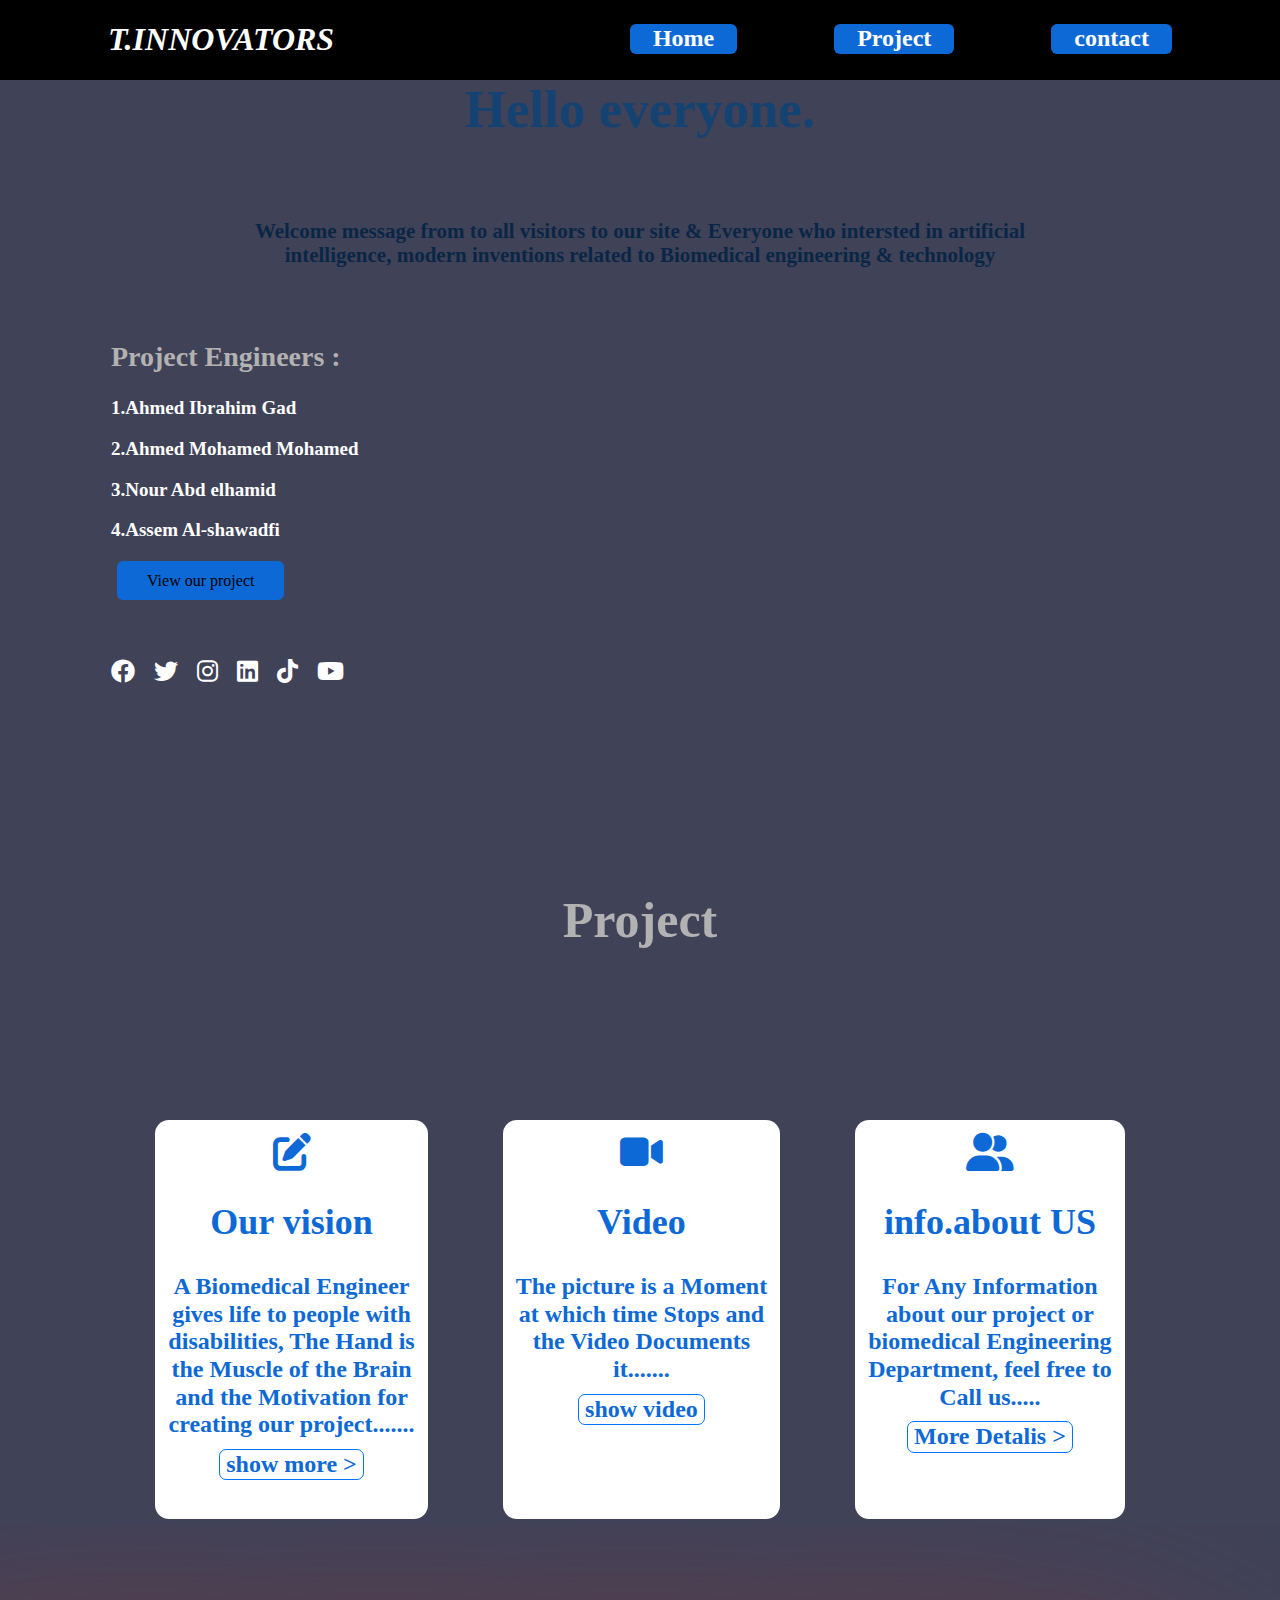
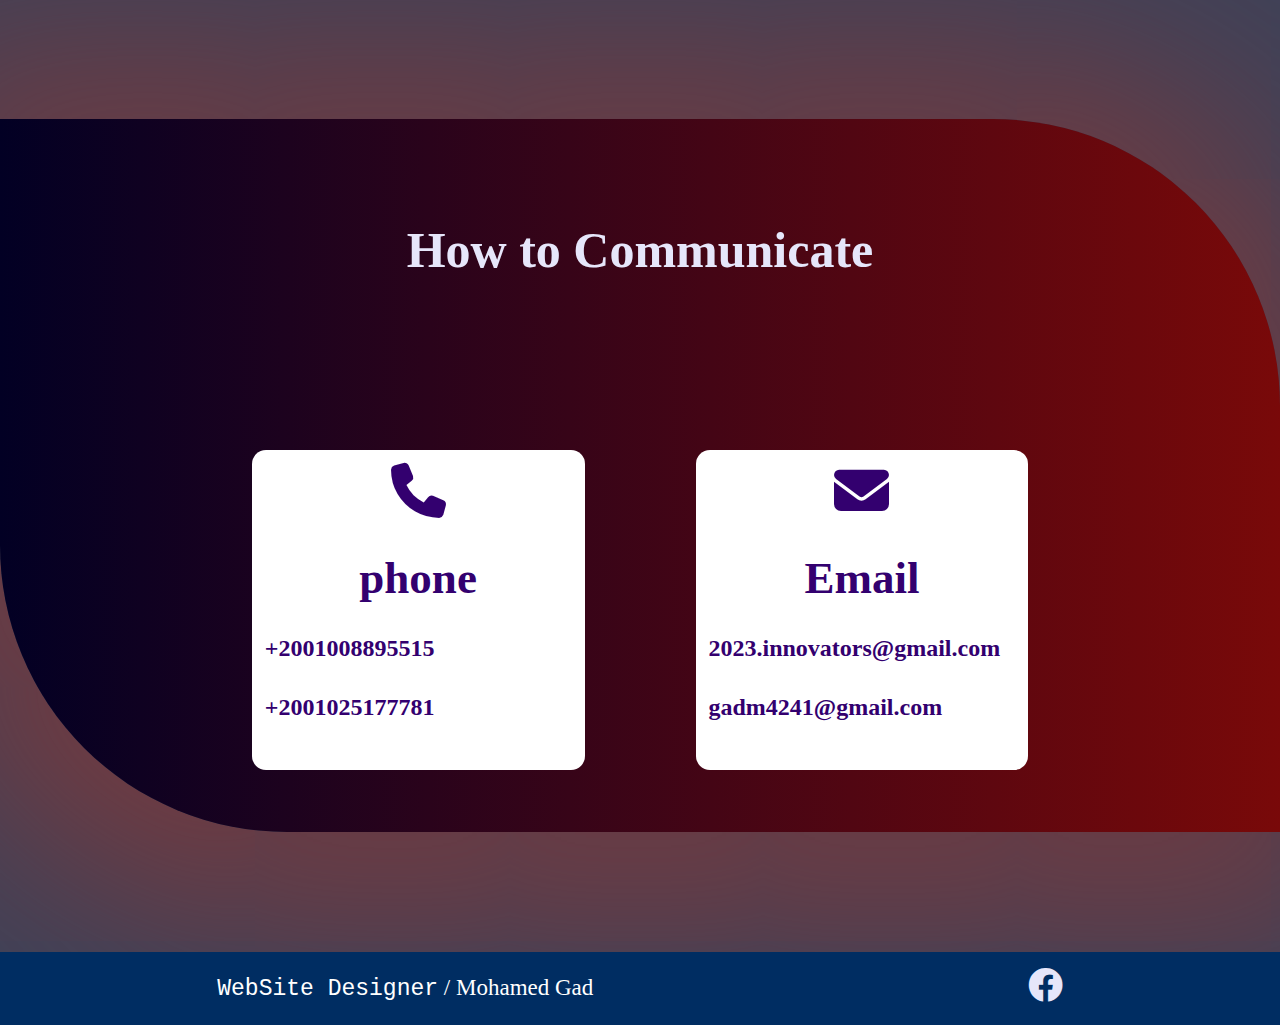
<file: index.html>
<!DOCTYPE html>
<html lang="en">
  <head>
    <meta charset="UTF-8" />
    <meta http-equiv="X-UA-Compatible" content="IE=edge" />
    <meta name="viewport" content="width=device-width, initial-scale=1.0" />
    <title>T.innovators</title>
    <link rel="stylesheet" href="css/style.css" />
    <link rel="stylesheet" href="css/normalize.css" />
    <link rel="stylesheet" href="css/all.min.css" />
    <link rel="icon" href="image/f background.jpg" />
  </head>
  <body>
    <header>
      <div class="page" id="HOME">
        <div class="nav-par">
          <h1>T.INNOVATORS</h1>
          <div>
            <ul>
              <li class="active"><a href="#HOME">Home</a></li>
              <li><a href="#PROJECT">Project</a></li>
              <li><a href="#CONTACT">contact</a></li>
            </ul>
          </div>
        </div>
        <div class="Start">
          <div class="head">
            <h1>Hello everyone.</h1>
            <p>
              Welcome message from to all visitors to our site & Everyone who
              intersted in artificial<br />intelligence, modern inventions
              related to Biomedical engineering & technology
            </p>
          </div>
          <div class="Project-EnG">
            <h2>Project Engineers :</h2>
            <p>1.Ahmed Ibrahim Gad</p>
            <p>2.Ahmed Mohamed Mohamed</p>
            <p>3.Nour Abd elhamid</p>
            <p>4.Assem Al-shawadfi</p>
          </div>
          <button class="our-project"><a href="About.html">View our project</a></button>
          <div class="scial">
            <a
              href="https://www.facebook.com/profile.php?id=100088887296953&mibextid=ZbWKwL"
              target="_blank"
              ><i class="fa-brands fa-facebook"></i
            ></a>
            <a
              href="https://twitter.com/Innovators2023?t=VkHgkfZPgTKup8EmncJx7Q&s=09"
              target="_blank"
              ><i class="fa-brands fa-twitter"></i
            ></a>
            <a
              href="https://instagram.com/innovators.team?igshid="
              target="_blank"
              ><i class="fa-brands fa-instagram"></i
            ></a>
            <a
              href="https://www.linkedin.com/in/innovators-team"
              target="_blank"
              ><i class="fa-brands fa-linkedin"></i
            ></a>
            <a
              href="https://www.tiktok.com/@innovators.team?_t=8Ypysrg3FUT&_r=1"
              target="_blank"
              ><i class="fa-brands fa-tiktok"></i
            ></a>
            <a href="https://youtube.com/@INNOVATORS-TEAM" target="_blank"
              ><i class="fa-brands fa-youtube"></i
            ></a>
          </div>
        </div>
        <div class="about-projects" >
          <h1 id="PROJECT">Project</h1>
          <div class="containar">
            <div class="card">
              <i class="fa-solid fa-pen-to-square"></i>
              <h2>Our vision</h2>
              <p>
                A Biomedical Engineer<br/>
                gives life to people with <br />disabilities, The Hand is<br />
                the Muscle of the Brain<br />
                and the Motivation for<br />
                creating our project.......
              </p>
              <button class="more">
                <a href="About.html"
                  >show more <i class=" fa-right"></i>
                >
              </button>
            </div>
            <div class="card">
              <i class="fa-solid fa-video"></i>
              <h2>Video</h2>
              <p>
                The picture is a Moment<br />
                at which time Stops and<br />
                the Video Documents <br />it.......
              </p>
              <button class="more">
                <a href="https://youtube.com/@INNOVATORS-TEAM" target="_blank"
                  >show video <i class=" fa-right"></i></a
                >
              </button>
            </div>
            <div class="card">
              <i class="fa-solid fa-user-group"></i>
              <h2>info.about US</h2>
              <p>
                For Any Information<br />
                about our project or <br />biomedical Engineering<br />
                Department, feel free to <br />Call us.....
              </p>
              <button class="more">
                <a href="About.html"
                  >More Detalis <i class=" fa-right"></i> ></a
                >
              </button>
            </div>
          </div>
        </div>
        <div class="communicate">
          <h2 id="CONTACT">How to Communicate</h2>
          <div class="containar2">
            <div class="card2">
              <i class="fa-solid fa-phone"></i>
              <span>phone</span>
              <p>+2001008895515</p>
              <p>+2001025177781</p>
            </div>
            <div class="card2">
              <i class="fa-solid fa-envelope"></i>
              <span>Email</span>
              <p>2023.innovators@gmail.com</p>
              <p>gadm4241@gmail.com</p>
            </div>
          </div>
        </div>
        <footer>
          <div class="End">
            <p><span>WebSite Designer</span> / Mohamed Gad</p>
            <a href="https://www.facebook.com/profile.php?id=100028496346262" target="_blank"><i class="fa-brands fa-facebook"></i></a>
          </div>
        </footer>
      </div>
    </header>
  </body>
</html>
</file>
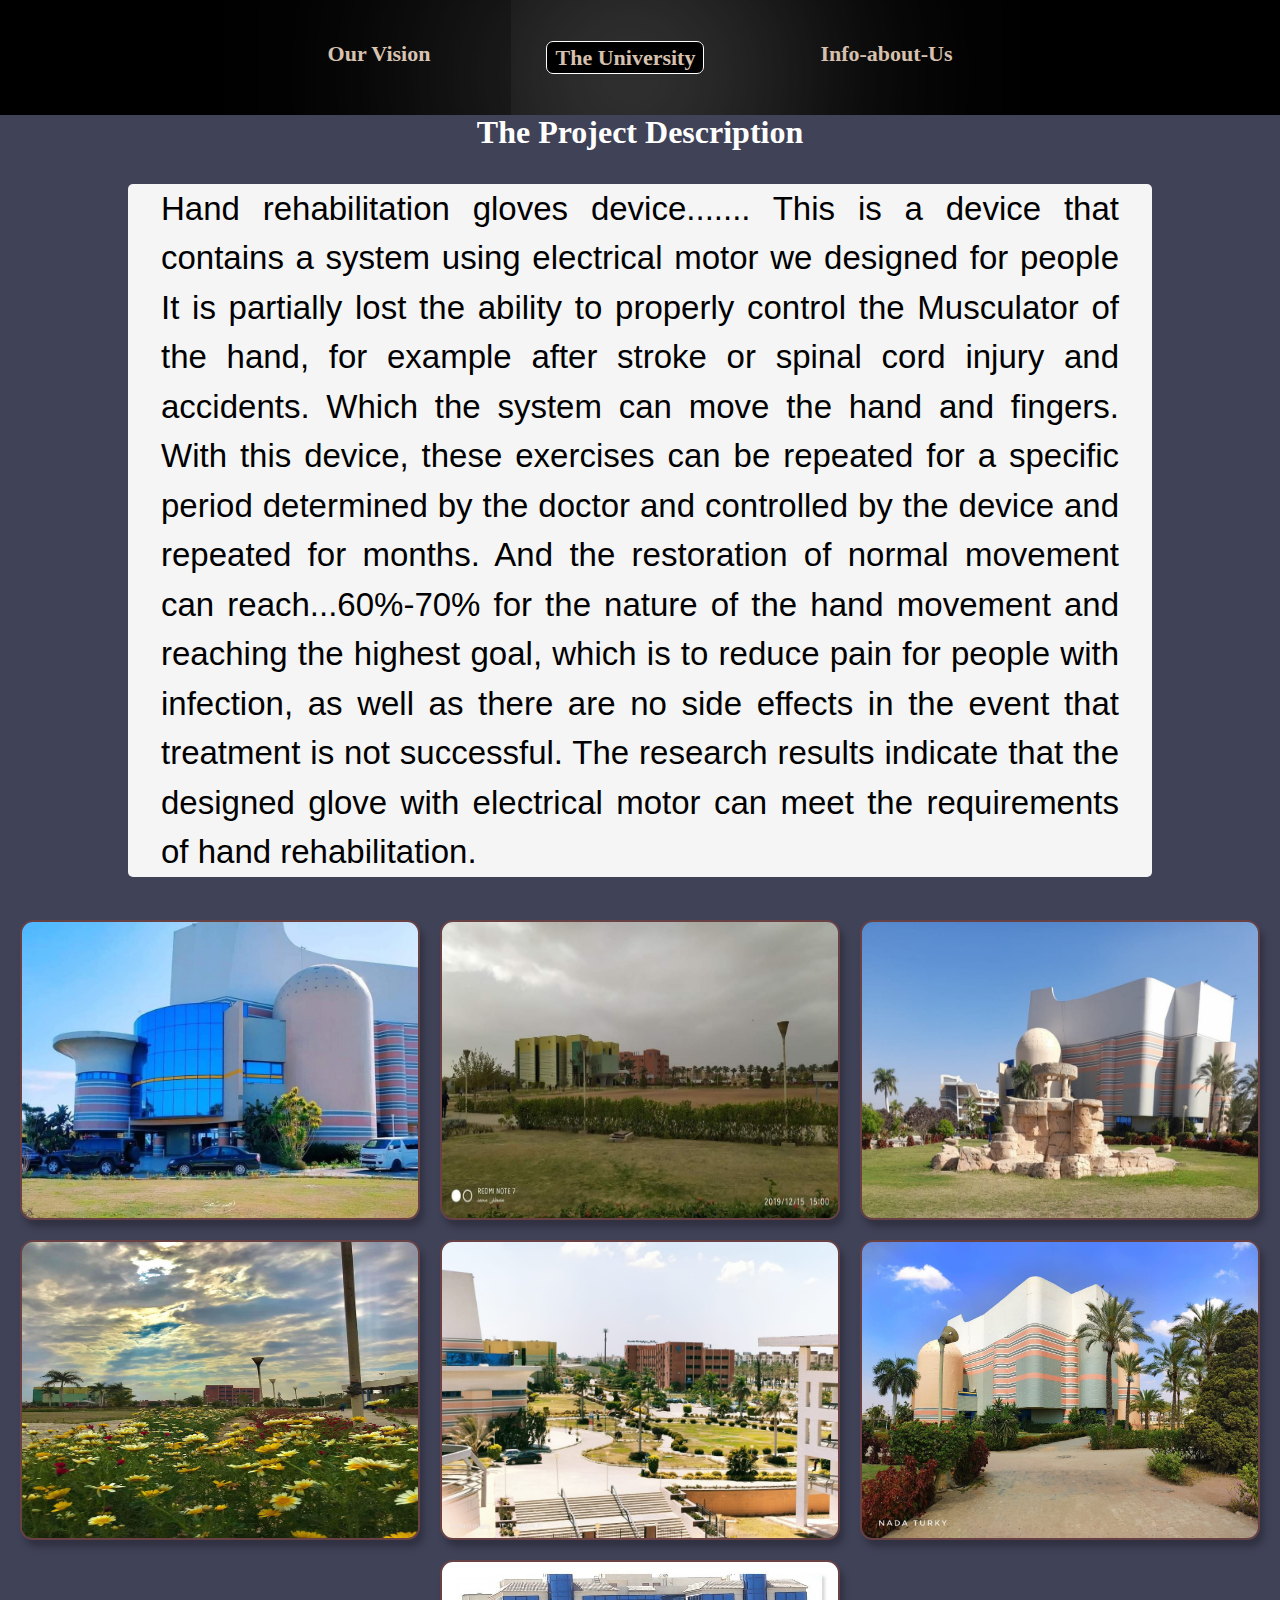
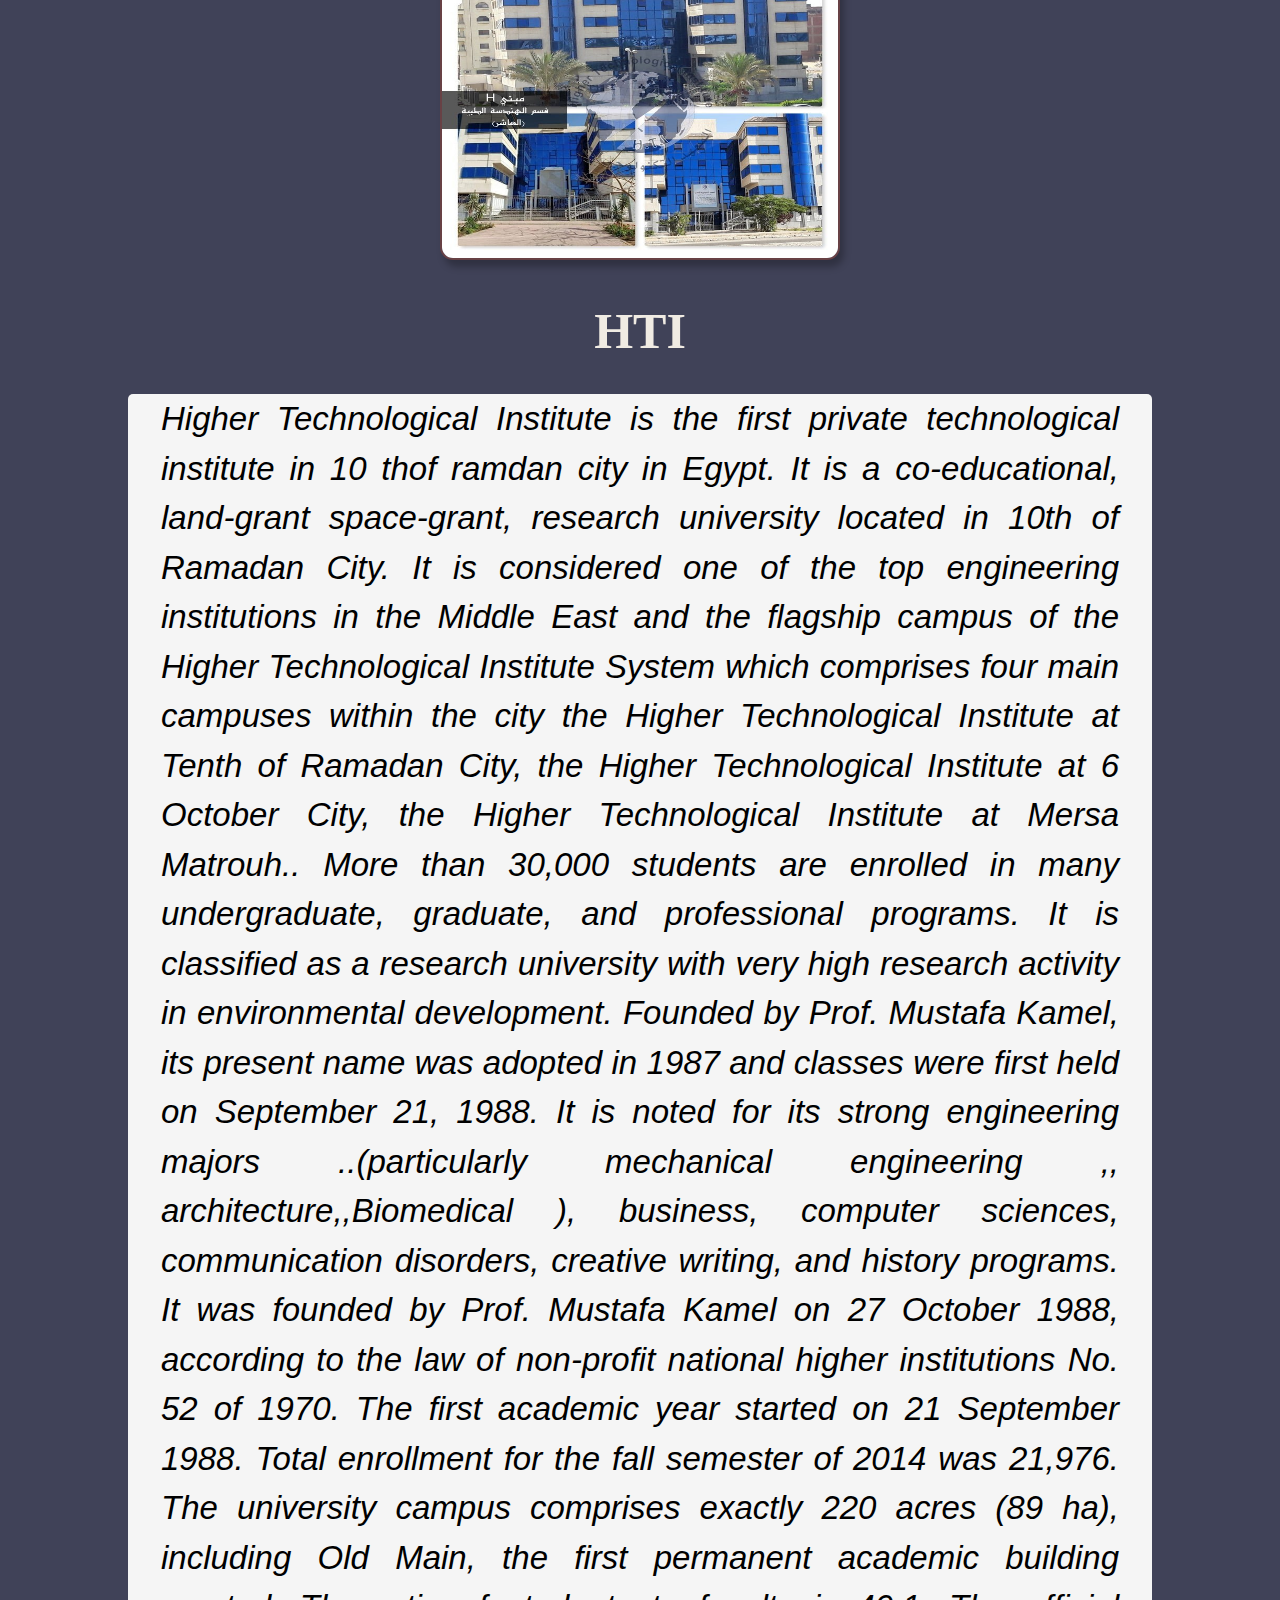
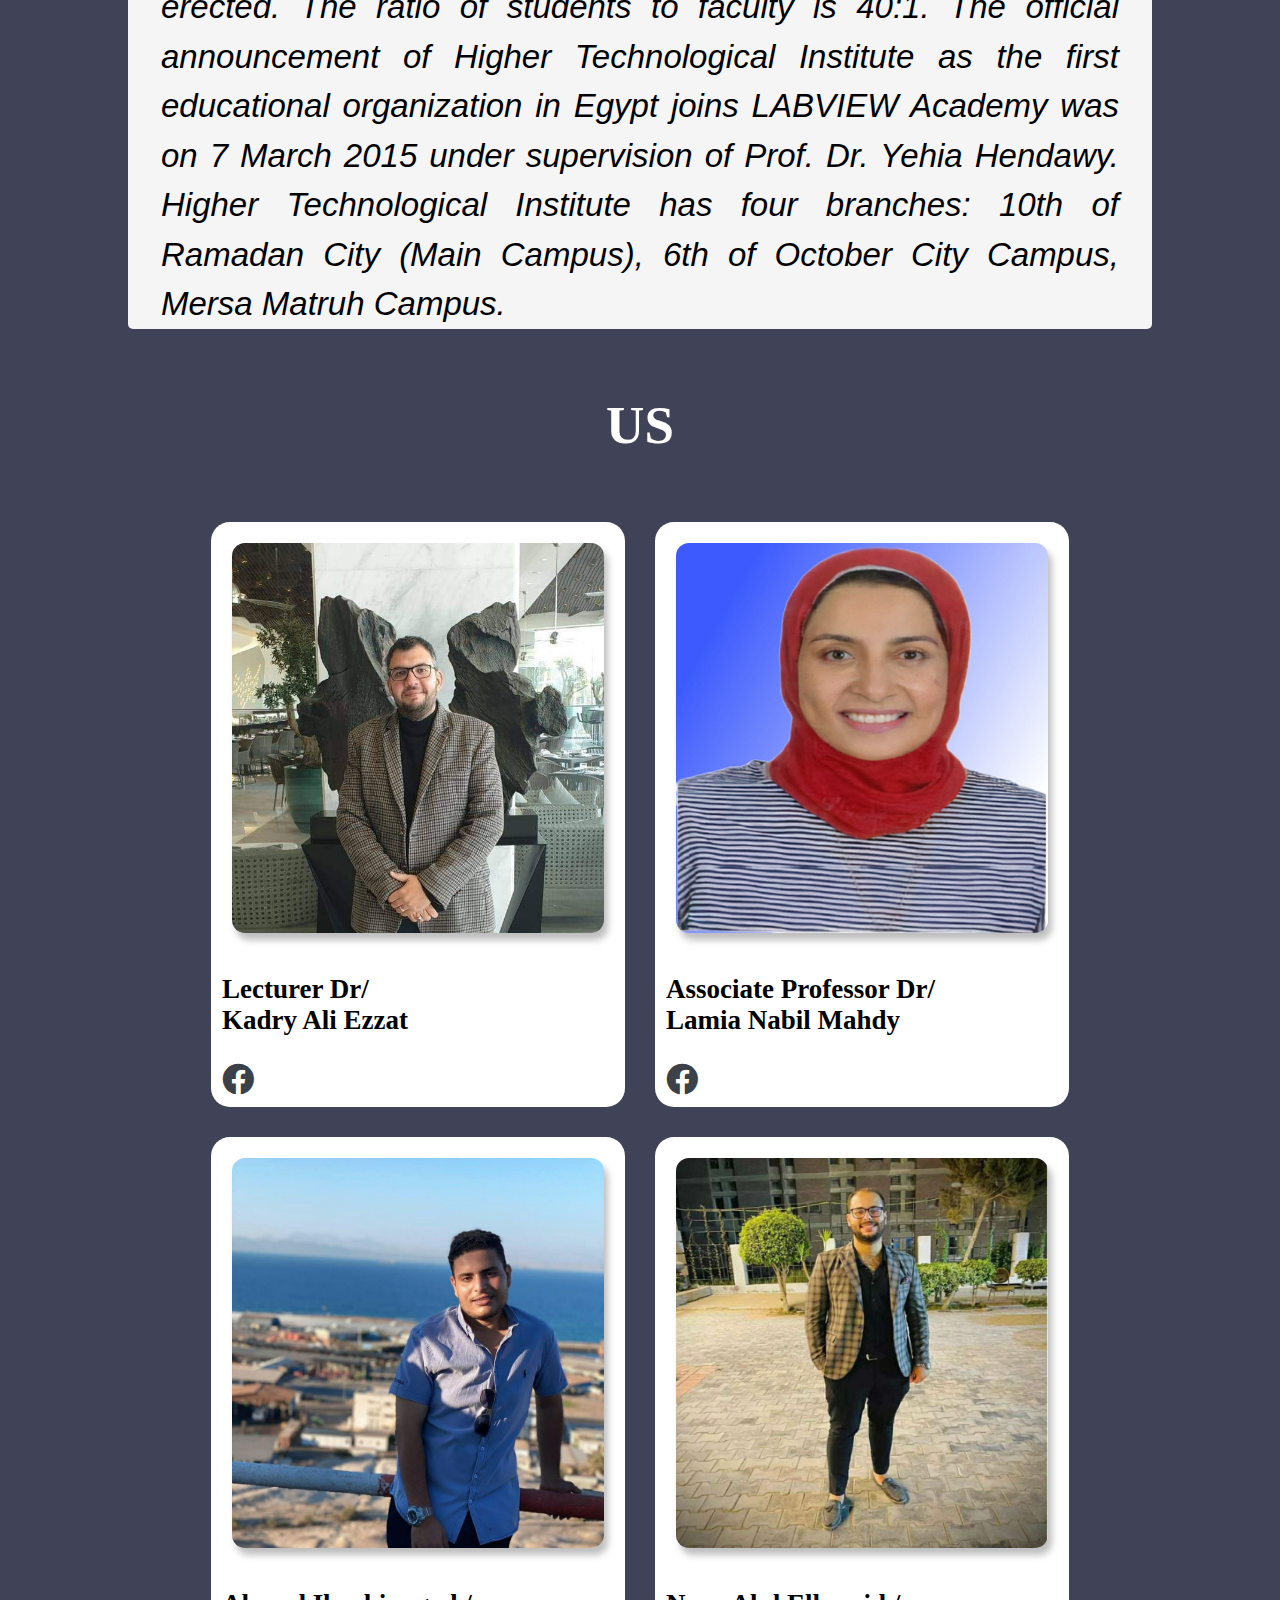
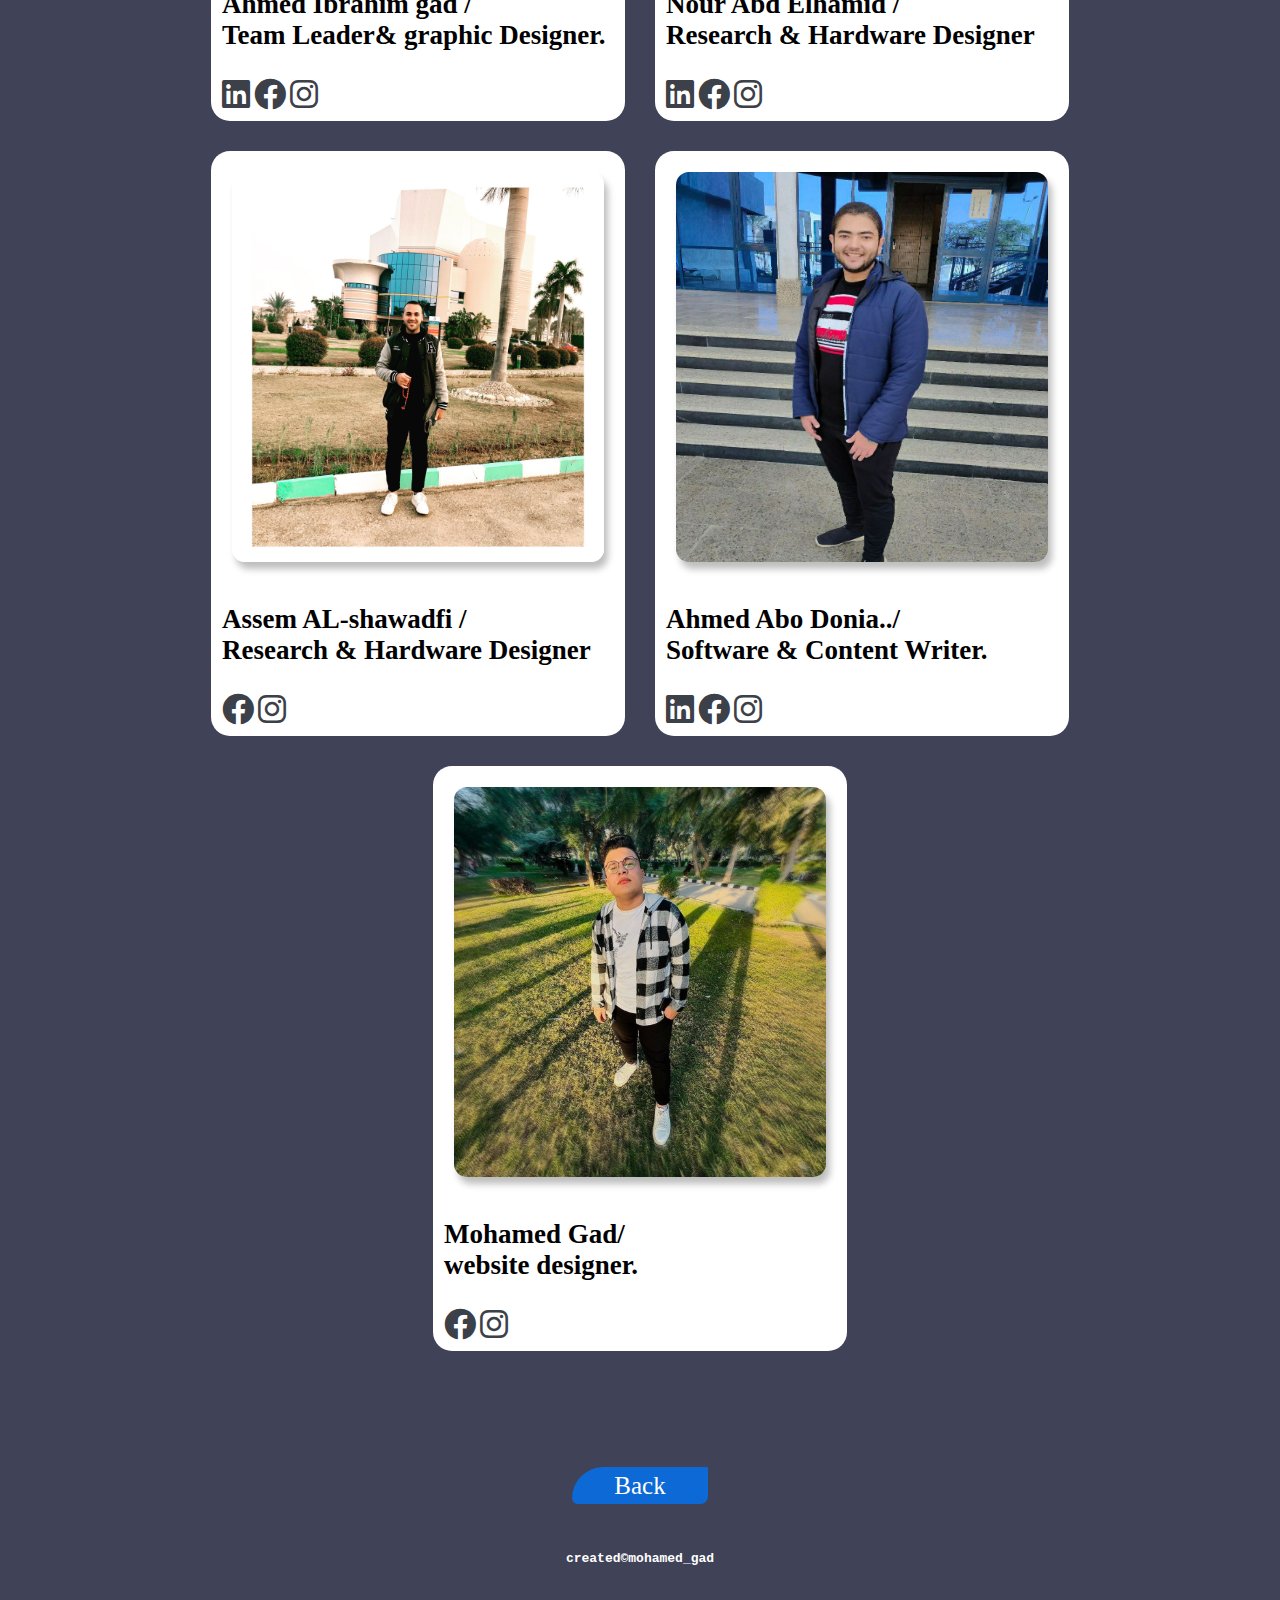
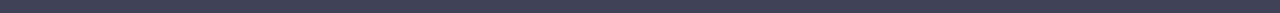
<file: About.html>
<!DOCTYPE html>
<html lang="en">
  <head>
    <meta charset="UTF-8" />
    <meta http-equiv="X-UA-Compatible" content="IE=edge" />
    <meta name="viewport" content="width=device-width, initial-scale=1.0" />
    <title>More-Detalis</title>
    <link rel="stylesheet" href="css/style.css" />
    <link rel="stylesheet" href="css/normalize.css" />
    <link rel="stylesheet" href="css/all.min.css" />
    <link rel="icon" href="image/f background.jpg" />
  </head>
  <body>
    <div class="bage">
      <div class="Bar">
        <div class="containar">
          <ul>
            <li><a href="About.html">Our Vision</a></li>
            <li><a href="#image-contaniner">The University</a></li>
            <li><a href="#US">Info-about-Us</a></li>
          </ul>
        </div>
      </div>
      <div class="j-description">
        <h1>The Project Description</h1>
        <div class="containar">
          <p>
            Hand rehabilitation gloves device....... This is a device that
            contains a system using electrical motor we designed for people It
            is partially lost the ability to properly control the Musculator of
            the hand, for example after stroke or spinal cord injury and
            accidents. Which the system can move the hand and fingers. With this
            device, these exercises can be repeated for a specific period
            determined by the doctor and controlled by the device and repeated
            for months. And the restoration of normal movement can
            reach...60%-70% for the nature of the hand movement and reaching the
            highest goal, which is to reduce pain for people with infection, as
            well as there are no side effects in the event that treatment is not
            successful. The research results indicate
            <span id="image-contaniner"></span>that the designed glove with
            electrical motor can <span id="image-contaniner"></span>meet the
            requirements of hand rehabilitation.
          </p>
        </div>
      </div>
      <div class="University">
        <div class="UNI-image">
          <img src="image/uni image 1.jpg" alt="" />
          <img src="image/uni image 2.jpg" alt="" />
          <img src="image/uni image 3.jpg" alt="" />
          <img src="image/uni image 4.jpg" alt="" />
          <img src="image/uni image 5.jpg" alt="" />
          <img src="image/uni image 6.jpg" alt="" />
          <img src="image/uni image 7.jpg" alt="" />
        </div>
        <div class="after-img">
          <div class="contanir">
            <h1>HTI</h1>
            <p>
              Higher Technological Institute is the first private technological
              institute in 10 thof ramdan city in Egypt. It is a co-educational,
              land-grant space-grant, research university located in 10th of
              Ramadan City. It is considered one of the top engineering
              institutions in the Middle East and the flagship campus of the
              Higher Technological Institute System which comprises four main
              campuses within the city the Higher Technological Institute at
              Tenth of Ramadan City, the Higher Technological Institute at 6
              October City, the Higher Technological Institute at Mersa
              Matrouh.. More than 30,000 students are enrolled in many
              undergraduate, graduate, and professional programs. It is
              classified as a research university with very high research
              activity in environmental development. Founded by Prof. Mustafa
              Kamel, its present name was adopted in 1987 and classes were first
              held on September 21, 1988. It is noted for its strong engineering
              majors ..(particularly mechanical engineering ,,
              architecture,,Biomedical ), business, computer sciences,
              communication disorders, creative writing, and history programs.
              It was founded by Prof. Mustafa Kamel on 27 October 1988,
              according to the law of non-profit national higher institutions
              No. 52 of 1970. The first academic year started on 21 September
              1988. Total enrollment for the fall semester of 2014 was 21,976.
              The university campus comprises exactly 220 acres (89 ha),
              including Old Main, the first permanent academic building erected.
              The ratio of students to faculty is 40:1. The official
              announcement of Higher Technological Institute as the first
              educational organization in Egypt joins LABVIEW Academy was on 7
              March 2015 under supervision of Prof. Dr. Yehia Hendawy. Higher
              Technological Institute has four branches: 10th of Ramadan City
              (Main Campus), 6th of October City Campus,<span id="US"></span>
              Mersa Matruh Campus.
            </p>
          </div>
        </div>
      </div>
      <div class="more-info">
        <h1>US</h1>
        <div class="containar">
          <div class="info-card">
            <img src="image/info-US/info-US 7.jpg" alt="ImG" />
            <p>
              Lecturer Dr/<br />
              Kadry Ali Ezzat
            </p>
            <div class="scial">
              <a
                href="https://www.facebook.com/kadry.awad.1?mibextid=ZbWKwL"
                target="_blank"
                ><i class="fa-brands fa-facebook"></i
              ></a>
            </div>
          </div>
          <div class="info-card">
            <img src="image/info-US/info-US 6.jpg" alt="ImG" />
            <p>
              Associate Professor Dr/<br />
              Lamia Nabil Mahdy
            </p>
            <div class="scial">
              <a
                href="https://www.facebook.com/profile.php?id=100085404707304&mibextid=ZbWKwL"
                target="_blank"
                ><i class="fa-brands fa-facebook"></i
              ></a>
            </div>
          </div>
          <div class="info-card">
            <img src="image/info-US/info-US 1.jpg" alt="ImG" />
            <p>
              Ahmed Ibrahim gad /<br />
              <span>Team Leader</span>& graphic Designer.
            </p>
            <div class="scial">
              <a
                href="http://www.linkedin.com/in/ahmed-ibrahim-gad"
                target="_blank"
                ><i class="fa-brands fa-linkedin"></i
              ></a>
              <a
                href="https://www.facebook.com/profile.php?id=100016267741267&mibextid=ZbWKwL"
                target="_blank"
                ><i class="fa-brands fa-facebook"></i
              ></a>
              <a
                href="https://instagram.com/ahmed_gad98?igshid="
                target="_blank"
                ><i class="fa-brands fa-instagram"></i
              ></a>
            </div>
          </div>
          <div class="info-card">
            <img src="image/info-US/info-US 2.jpg" alt="ImG" />
            <p>
              Nour Abd Elhamid /<br />
              Research & Hardware Designer
            </p>
            <div class="scial">
              <a
                href="https://www.linkedin.com/in/noor-hafez-a98349261"
                target="_blank"
                ><i class="fa-brands fa-linkedin"></i
              ></a>
              <a
                href="https://www.facebook.com/noorabdelhameed55?mibextid=LQQJ4d"
                target="_blank"
                ><i class="fa-brands fa-facebook"></i
              ></a>
              <a
                href="https://instagram.com/noor_3bd_el7ameed?igshid=MWI4MTIyMDE="
                target="_blank"
                ><i class="fa-brands fa-instagram"></i
              ></a>
            </div>
          </div>
          <div class="info-card">
            <img src="image/info-US/info-US 3.jpg" alt="ImG" />
            <p>
              Assem AL-shawadfi /<br />
              Research & Hardware Designer
            </p>
            <div class="scial">
              <a href="https://www.facebook.com/asem.gobara.100" target="_blank"
                ><i class="fa-brands fa-facebook"></i
              ></a>
              <a
                href="https://instagram.com/assem_gobara?igshid=YmMyMTA2M2Y="
                target="_blank"
                ><i class="fa-brands fa-instagram"></i
              ></a>
            </div>
          </div>
          <div class="info-card">
            <img src="image/info-US/info-US 4.jpg" alt="ImG" />
            <p>
              Ahmed Abo Donia../<br />
              Software & Content Writer.
            </p>
            <div class="scial">
              <a
                href="https://www.linkedin.com/in/ahmed-abo-donia-a37055245"
                target="_blank"
                ><i class="fa-brands fa-linkedin"></i
              ></a>
              <a
                href="https://www.facebook.com/profile.php?id=100018395198263&mibextid=ZbWKwL"
                target="_blank"
                ><i class="fa-brands fa-facebook"></i
              ></a>
              <a href="https://www.instagram.com/ad4524266/" target="_blank"
                ><i class="fa-brands fa-instagram"></i
              ></a>
            </div>
          </div>
          <div class="info-card">
            <img src="image/info-US/info-US 8.jpg" alt="ImG" />
            <p>
              Mohamed Gad/<br />
              website designer.
            </p>
            <div class="scial">
              <a
                href="https://www.facebook.com/profile.php?id=100028496346262"
                target="_blank"
                ><i class="fa-brands fa-facebook"></i
              ></a>
              <a href="https://www.instagram.com/mmohamed_gad/" target="_blank"
                ><i class="fa-brands fa-instagram"></i
              ></a>
            </div>
          </div>
        </div>
      </div>
      <div class="End1">
        <button><a href="index.html">Back</a></button>
        <p>created©mohamed_gad</p>
      </div>
    </div>
  </body>
</html>
</file>
<file: css/style.css>
:root {
  --blue-color: #0075ff;
  --blue-alt-color: #0d69d5;
  --orange-color: #f59e0b;
  --green-color: #22c55e;
  --red-color: #f44336;
  --grey-color: #888;
}

* {
  box-sizing: border-box;
}

body {
  font-family: "open sans", "sans-serif";
  margin: 0;
  background-color: #404258;
}

*:focus {
  outline: none;
}

a {
  text-decoration: none;
}

ul {
  list-style: none;
  padding: 0;
  background-color: white;
}
::-webkit-scrollbar {
  width: 15px;
}

::-webkit-scrollbar-track {
  background-color: white;
}

::-webkit-scrollbar-thumb {
  background-color: var(--blue-color);
}
.nav-par {
  background: black;
  display: flex;
  justify-content: space-between;
  padding: 0 108px;
  overflow: hidden;
  position: fixed;
  top: 0;
  width: 100%;
  z-index: 1;
}
.nav-par h1 {
  color: white;
  font-style: italic;
}
.nav-par ul {
  background: none;
  display: flex;
  gap: 97px;
  position: relative;
  font-size: 24px;
  transition: 0.4;
}
.nav-par ul li {
  background: var(--blue-alt-color);
  padding: 1px 23px;
  border-radius: 6px;
  transition: 0.4s;
}
.nav-par ul li:hover {
  background: black;
}
.nav-par ul li a {
  color: white;
  font-weight: 900;
  transition: 0.3s;
  transition: transform 0.2s ease-in-out;
}
.page {
  overflow: hidden;
}
.page .Start {
  background: url(https://i.postimg.cc/90wNpnpw/f-background.jpg);
  background-size: cover;
  height: 77vh;
  background-position: 0 -133px;
  padding: 0 111px;
  margin-bottom: 120px;
  background-repeat: no-repeat;
  width: 100%;
}
.page .Start .head h1 {
  margin: 79px;
  text-align: center;
  font-size: 53px;
  font-weight: bold;
  color: #144272;
}
.page .Start .head p {
  text-align: center;
  font-size: 21px;
  font-weight: bold;
  color: #0a2647;
}
.page .Start .Project-EnG {
  position: relative;
  top: 51px;
}
.page .Start .Project-EnG h2 {
  color: #b2b2b2;
  font-size: 28px;
}
.page .Start .Project-EnG p {
  color: white;
  font-size: 19px;
  font-weight: bold;
}
.page .Start .our-project {
  position: relative;
  top: 62px;
  background: none;
  border: none;
  transition: transform 0.4s ease-in-out;
  transform: scale(1);
}
.page .Start .our-project:hover {
  transform: scale(1.2);
}
.page .Start .our-project:hover.our-project a {
  color: white;
}
.page .Start .our-project a {
  color: black;
  background-color: var(--blue-alt-color);
  padding: 11px 30px;
  border-radius: 6px;
  transition: 0.4s;
}
.page .Start .scial {
  position: relative;
  top: 129px;
}
.page .Start .scial a {
  margin-right: 15px;
  color: white;
  font-size: 24px;
}
.page .Start .scial i {
  transition: transform 0.2s ease-in-out;
}
.page .Start .scial i:hover {
  color: var(--blue-alt-color);
  transform: scale(1.2);
}
@media (max-width: 767px) {
  .nav-par h1 {
    font-size: 20px;
  }
  .nav-par ul {
    background: none;
    display: flex;
    gap: 19px;
    position: relative;
    font-size: 15px;
  }
  .nav-par {
    padding: 16px 5px;
  }
  .page .Start .Project-EnG {
    top: 38px;
  }
  .page .Start .our-project a {
    position: relative;
    bottom: 17px;
  }
  .page .Start .scial {
    top: 74px;
  }
  .page .Start {
    padding: 0 10px;
  }
  .page .Start {
    background-position: -249px -35px;
  }
  .page .Start .head h1 {
    font-size: 40px;
  }
}
.about-projects {
  padding: 0 111px;
  margin-bottom: 200px;
}
.about-projects h1 {
  text-align: center;
  font-size: 50px;
  color: #b2b2b2;
  margin-bottom: 170px;
}
.about-projects .containar {
  display: flex;
  align-items: center;
  justify-content: center;
  text-align: center;
  font-size: 24px;
}
.about-projects .containar .card:nth-child(3) {
  margin: 0 75px 0 75px;
}
.about-projects .containar .card {
  background-color: white;
  padding: 13px;
  border-radius: 14px;
  height: 399px;
  position: relative;
  padding-bottom: 10px;
  transition: transform 0.4s ease-in-out;
  transform: scale(1);
}
.about-projects .containar .card i {
  color: var(--blue-alt-color);
}
.about-projects .containar .card .fa-solid {
  font-size: 38px;
}
.about-projects .containar .card h2 {
  color: var(--blue-alt-color);
  font-weight: bold;
}
.about-projects .containar .card p {
  color: var(--blue-alt-color);
  font-weight: bold;
  margin-bottom: 10px;
}
.about-projects .containar .card .more {
  background: none;
  background: none;
  border-radius: 7px;
  border: solid 0.7px var(--blue-color);
  transition: 0.3s;
}
.about-projects .containar .card .more:hover {
  background-color: var(--blue-alt-color);
}
.about-projects .containar .card .more:hover.more a {
  color: white;
}

.about-projects .containar .card .more a {
  font-weight: bold;
  color: var(--blue-alt-color);
  transition: 0.4s;
}
.about-projects .containar .card:hover {
  transform: scale(1.2);
}
@media (max-width: 767px) {
  .about-projects .containar {
    display: block;
    text-align: center;
  }
  .about-projects .containar .card:nth-child(3) {
    margin: 0;
  }
  .about-projects .containar .card {
    margin-bottom: 30px;
    margin-top: 30px;
  }
  .about-projects .containar .card:hover {
    transform: scale(1.1);
  }
  .about-projects {
    padding: 0 63px;
  }
}
.communicate {
  border-radius: 0px 287px 0px 287px;
  background-color: #3c4048;
  padding: 62px 0 62px 0;
  background: rgb(2, 0, 36);
  background: linear-gradient(
    90deg,
    rgba(2, 0, 36, 1) 0%,
    rgba(121, 9, 9, 1) 100%,
    rgba(0, 212, 255, 1) 100%
  );
  box-shadow: -10px 14px 188px 79px rgba(133, 55, 55, 0.72);
  -webkit-box-shadow: -10px 14px 188px 79px rgba(133, 55, 55, 0.72);
  -moz-box-shadow: -10px 14px 188px 79px rgba(133, 55, 55, 0.72);
  margin-bottom: 120px;
}

.communicate .containar2 {
  display: flex;
  align-items: center;
  justify-content: center;
  text-align: center;
  font-size: 24px;
  gap: 111px;
}
.communicate h2 {
  text-align: center;
  font-size: 50px;
  color: #e6e6fa;
  margin-bottom: 170px;
}

.communicate .containar2 .card2 {
  background-color: white;
  padding: 13px;
  border-radius: 14px;
  transition: transform 0.4s ease-in-out;
  transform: scale(1);
  height: 320px;
  width: 26%;
}
.communicate .containar2 .card2:hover {
  transform: scale(1.2);
}
.communicate .containar2 .card2 i {
  font-size: 55px;
  color: #33006f;
}
.communicate .containar2 .card2 span {
  display: block;
  margin-top: 35px;
  font-size: 45px;
  font-weight: bold;
  color: #33006f;
}
.communicate .containar2 .card2 p {
  font-weight: bold;
  margin-bottom: 10px;
  text-align: start;
  margin-top: 31px;
  color: #33006f;
}
@media (max-width: 767px) {
  .communicate {
    border-radius: 146px 10px 148px 10px;
  }
  .communicate .containar2 {
    display: block;
    font-size: 20px;
  }
  .communicate .containar2 .card2 {
    width: 70%;
    margin: 63px 0px 0 96px;
  }
  .communicate .containar2 .card2:hover {
    transform: scale(1.1);
  }
}
.End {
  background: #002d62;
  display: flex;
  justify-content: space-around;
}
.End i {
  color: #e6e6fa;
  font-size: 35px;
  margin-top: 15px;
  transition: transform 0.4s ease-in-out;
}
.End i:hover {
  color: white;
  transform: scale(1.2);
}
.End p {
  color: white;
  font-family: "Brush Script MT", cursive;
  font-size: 23px;
}
.End span {
  color: white;
  font-size: 23px;
  font-family: "Courier New", monospace;
}
/* New Page */

.Bar .containar {
  display: flex;
  align-items: center;
  justify-content: center;
  background: black;
  padding: 25px;
  overflow: hidden;
  position: fixed;
  width: 100%;
  top: 0;
  z-index: 1;
}
.Bar .containar ul {
  display: flex;
  background: none;
  gap: 111px;
}
.Bar .containar ul li:nth-child(2) {
  border: 1px solid white;
  padding: 3px;
  border-radius: 7px;
  box-shadow: 5px 17px 272px 45px rgb(255 255 255 / 72%);
  -webkit-box-shadow: 5px 17px 272px 45px rgb(255 255 255 / 72%);
  -moz-box-shadow: 5px 17px 272px 45px rgba(255, 255, 255, 0.72);
}
.Bar .containar ul li a {
  color: #d7c0ae;
  font-size: 22px;
  font-weight: bold;
  transition: 0.3s;
  border-radius: 6px;
  padding: 5px;
}
.Bar .containar ul li a:hover {
  color: white;
  box-shadow: 5px 17px 272px 45px rgb(255 255 255 / 72%);
  -webkit-box-shadow: 5px 17px 272px 45px rgb(255 255 255 / 72%);
  -moz-box-shadow: 5px 17px 272px 45px rgba(255, 255, 255, 0.72);
}
.j-description {
  margin-top: 114px;
}

.j-description .containar {
  width: 80%;
  margin: 0 auto;
}
.j-description .containar p {
  font-size: 33px;
  line-height: 1.5;
  color: black;
  font-family: Arial, sans-serif;
  text-align: justify;
  margin: 1em 0;
  padding: 0 1em;
  background-color: #f5f5f5;
  border-radius: 5px;
}
.j-description h1 {
  text-align: center;
  color: white;
}
@media (max-width: 767px) {
  .Bar .containar ul {
    gap: 10px;
  }
  .j-description .containar p {
    font-size: 19px;
  }
}
.University .UNI-image {
  display: flex;
  justify-content: center;
  align-items: center;
  flex-wrap: wrap;
}
.University .UNI-image img {
  width: 400px;
  height: 300px;
  border: 2px solid #ff3d0036;
  border-radius: 13px;
  box-shadow: 4px 7px 7px 0px #00000042;
  cursor: pointer;
  margin: 10px;
  transition: 400ms;
}
.University .UNI-image img:hover {
  filter: grayscale(1);
  transform: scale(1.03);
}
.after-img .contanir {
  width: 80%;
  margin: 0px auto;
}
.after-img .contanir h1 {
  text-align: center;
  color: #f0ebe3;
  font-size: 50px;
}
.after-img .contanir p {
  font-size: 33px;
  line-height: 1.5;
  color: black;
  font-family: Arial, sans-serif;
  text-align: justify;
  margin: 1em 0;
  padding: 0 1em;
  background-color: #f5f5f5;
  border-radius: 5px;
  font-style: italic;
}
@media (max-width: 767px) {
  .after-img .contanir p {
    font-size: 19px;
  }
}
/* start*/

.more-info .containar {
  display: flex;
  justify-content: center;
  align-items: center;
  flex-wrap: wrap;
  gap: 30px;
  margin-bottom: 120px;
}
.more-info .containar .info-card {
  background: white;
  padding: 11px;
  border-radius: 19px;
  transition: transform 0.4s ease-in-out;
}
.more-info .containar .info-card:hover {
  transform: scale(1.1);
}
.more-info .containar .info-card:hover.info-card p {
  text-shadow: 4px 14px 5px rgba(0, 0, 0, 0.14);
}
.more-info .containar .info-card img {
  width: 372px;
  height: 390px;
  border-radius: 13px;
  box-shadow: 4px 7px 7px 0px #00000042;
  cursor: pointer;
  margin: 10px;
  transition: 400ms;
}
.more-info h1 {
  text-align: center;
  margin: 66px;
  font-size: 53px;
  color: white;
}
.more-info .containar .info-card p {
  font-size: 27px;
  font-weight: bold;
  transition: 0.2s;
}
.more-info .containar .info-card i {
  font-size: 32px;
  color: #3c4048;
  transition: transform 0.4s ease-in-out;
}
.more-info .containar .info-card i:hover {
  transform: scale(1.2);
  color: var(--blue-alt-color);
}
/* REspnsive */
@media (max-width: 767px) {
  .page .Start {
    background-position: -328px -28px;
  }
  .page .Start .scial {
    top: 84px;
  }
  .page .Start .our-project a {
    bottom: 22px;
    font-size: 12px;
  }
  .page .Start .Project-EnG {
    top: 29px;
  }
  .page .Start .head h1 {
    font-size: 17px;
    margin-bottom: 20px;
    color: white;
    transform: translateY(11px);
  }
  .page .Start .head p {
    font-size: 14px;
  }
  .nav-par ul {
    display: none;
  }
  .page .Start .Project-EnG p {
    font-size: 19px;
    font-weight: bold;
    color: #8888e7;
  }
  .page .Start .Project-EnG h2 {
    color: white;
    font-size: 28px;
  }
  .about-projects .containar .card {
    margin-bottom: 30px;
    margin-top: 30px;
    font-size: 17px;
    height: 0%;
  }
  .nav-par h1 {
    margin-left: auto;
    margin-right: auto;
    font-size: 19px;
  }
  .communicate h2 {
    font-size: 24px;
  }
  .communicate .containar2 .card2 {
    width: 63%;
    margin: 38px 0px 0 96px;
    font-size: 14px;
    height: 0%;
  }
  .communicate .containar2 .card2 span {
    font-size: 32px;
  }
  .communicate .containar2 .card2 i {
    font-size: 40px;
  }
  .End p {
    font-size: 16px;
  }
  .End i {
    font-size: 25px;
  }
  .Bar .containar ul li a {
    font-size: 14px;
  }
  .j-description h1 {
    font-size: 26px;
  }
  .Bar .containar {
    padding: 10px 0;
  }
  .University .UNI-image img {
    width: 300px;
    height: 263px;
    border: 2px solid #ff3d0036;
    border-radius: 13px;
    box-shadow: 4px 7px 7px 0px #00000042;
    cursor: pointer;
    margin: 10px;
    transition: 400ms;
  }
  .after-img .contanir h1 {
    font-size: 36px;
  }
  .after-img .contanir p {
    font-size: 16px;
    margin: 1em -35px;
  }
  .more-info h1 {
    font-size: 35px;
  }
  .more-info .containar .info-card img {
    width: 275px;
    height: 301px;
  }
  .more-info .containar .info-card p {
    font-size: 19px;
    padding: 8px;
  }
  .more-info .containar .info-card i {
    font-size: 27px;
    margin-left: 10px;
    margin-bottom: 8px;
  }
  .more-info .containar .info-card {
    padding: 4px;
  }
  .j-description .containar p {
    margin: 1em -35px;
  }
}

/* REspnsive */
/* End*/
.End1 button {
  background: none;
  border: none;
}
.End1 {
  margin-bottom: 46px;
  justify-content: center;
  text-align: center;
}
.End1 a {
  color: white;
  font-size: 25px;
  background: var(--blue-alt-color);
  padding: 5px 42px;
  border-radius: 362px 10px 88px 65px;
  transition: 0.3s;
  transition: transform 0.4s ease-in-out;
}
.End1 a:hover {
  background: #144272;
}
.End1 p {
  margin-top: 50px;
  color: white;
  font-family: monospace;
  font-weight: bold;
  cursor: pointer;
}
</file>
